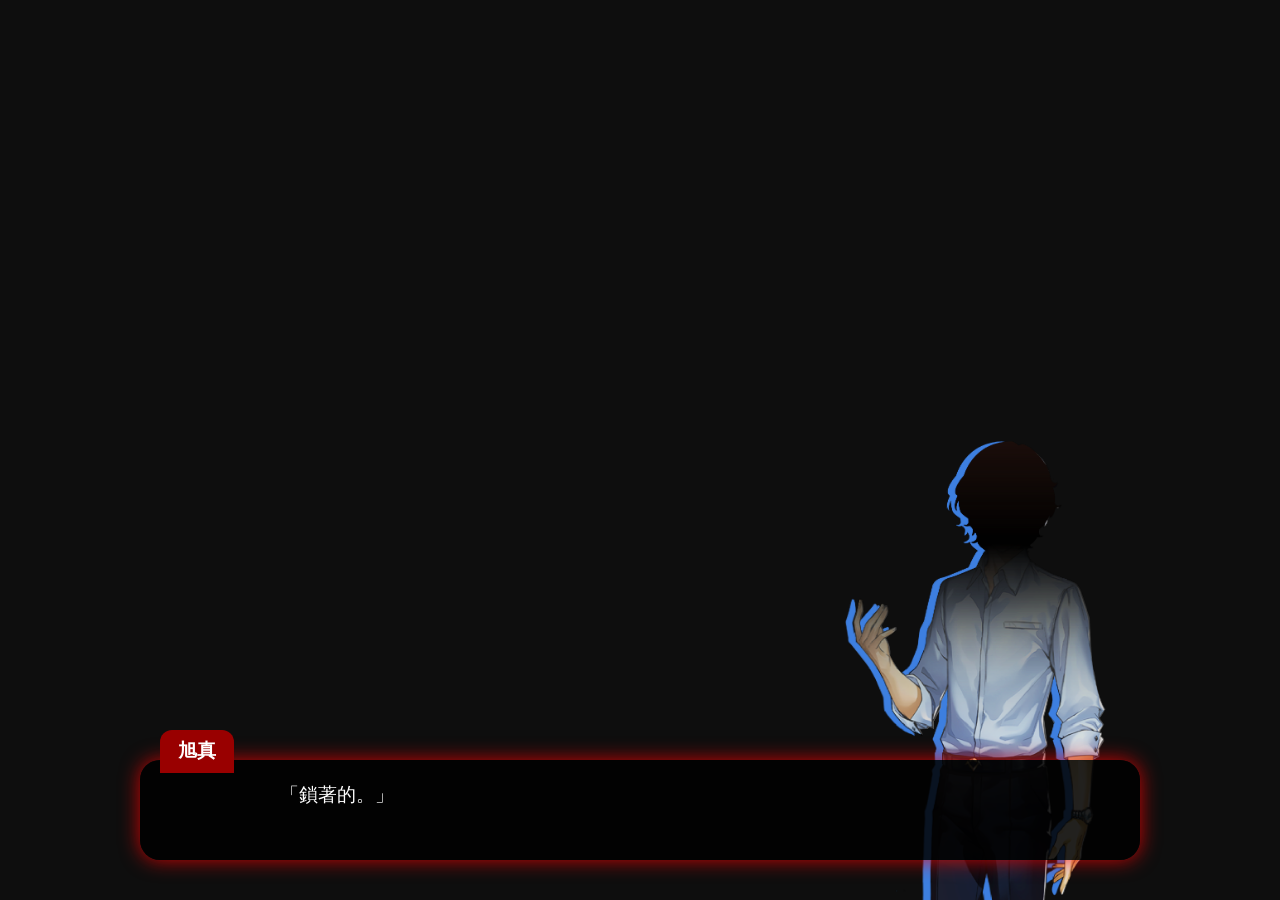
<file: eighth.html>
<!DOCTYPE html>
<html lang="zh-Hant">
<head>
  <meta charset="UTF-8">
  <meta name="viewport" content="width=device-width, initial-scale=1">
  <link rel="icon" href="images/icon.png" type="image/png">
  <title>縛與解</title>
  <link rel="stylesheet" href="styles.css">
</head>
<body>
  <audio id="bgm" src="0621.MP3" loop autoplay></audio>

  <div id="main-scene" class="hidden">
    <div class="dialogue-container">
      <!-- 角色立繪 -->
      <img id="character-img" class="character-image" src="" alt="角色立繪">

      <!-- 對話框 -->
      <div class="dialogue-box">
        <div id="character-name" class="name-tag"></div>
        <div id="dialogue-text"></div>
      </div>
    </div>
  </div>

  <script src="js/dialogues3.js"></script>
  <script src="js/script3.js"></script>
  <script>
    const bgm = document.getElementById('bgm');

// 確保背景音樂在互動後播放（因瀏覽器限制自動播放）
document.body.addEventListener('click', () => {
  if (bgm.paused) {
    bgm.play().catch(() => {}); // 捕捉錯誤避免控制台警告
  }
});
</script>

</body>
</html>
</file>
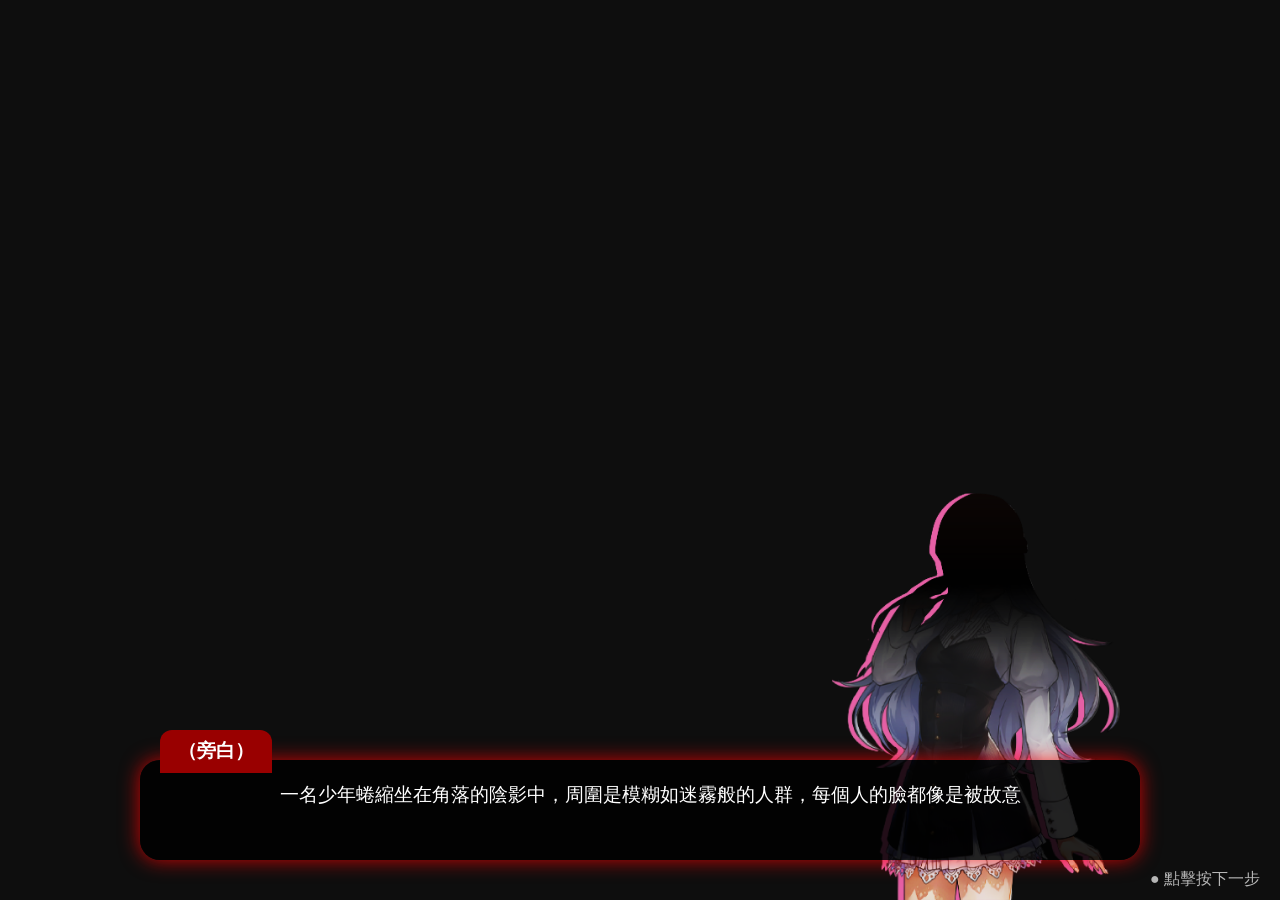
<file: fourth.html>
<!DOCTYPE html>
<html lang="zh-Hant">
<head>
  <meta charset="UTF-8">
  <meta name="viewport" content="width=device-width, initial-scale=1">
  <link rel="icon" href="images/icon.png" type="image/png">
  <title>縛與解</title>
  <link rel="stylesheet" href="styles.css">
</head>
<body>
  <audio id="bgm" src="bgm8.mp3" loop autoplay></audio>

  <div id="main-scene" class="hidden">
    <div class="dialogue-container">
      <!-- 角色立繪 -->
      <img id="character-img" class="character-image" src="" alt="角色立繪">

      <!-- 對話框 -->
      <div class="dialogue-box">
        <div id="character-name" class="name-tag"></div>
        <div id="dialogue-text"></div>
      </div>
    </div>
  </div>

  <p class="text">● 點擊按下一步</p>

  <script src="js/dialogues1.js"></script>
  <script src="js/script2.js"></script>
  <script>
    const bgm = document.getElementById('bgm');

// 確保背景音樂在互動後播放（因瀏覽器限制自動播放）
document.body.addEventListener('click', () => {
  if (bgm.paused) {
    bgm.play().catch(() => {}); // 捕捉錯誤避免控制台警告
  }
});
  </script>

</body>
</html>
</file>
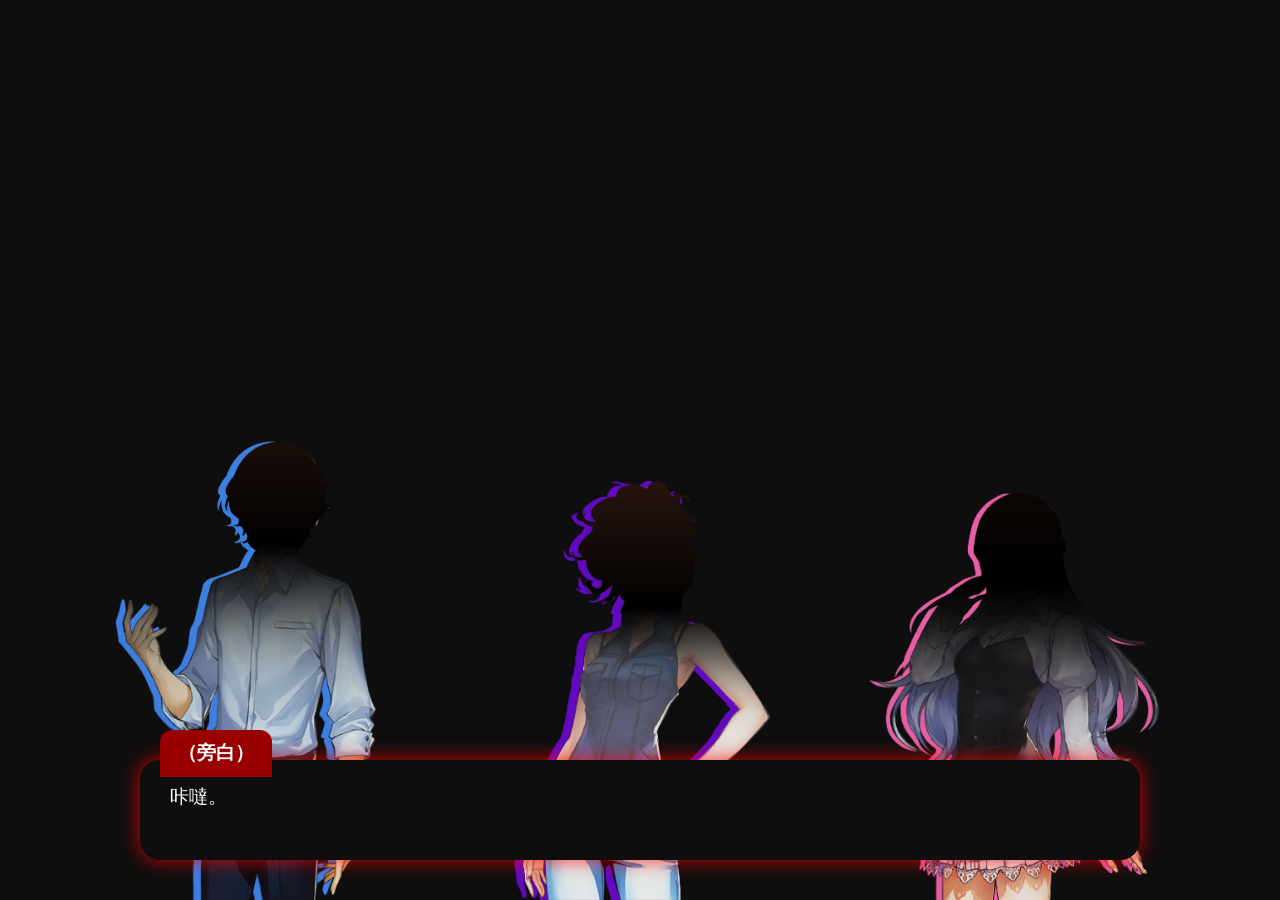
<file: nineth.html>
<!DOCTYPE html>
<html lang="zh-Hant">
<head>
  <meta charset="UTF-8" />
  <meta name="viewport" content="width=device-width, initial-scale=1" />
  <link rel="icon" href="images/icon.png" type="image/png">
  <title>縛與解</title>
  <style>
    * {
      margin: 0;
      padding: 0;
      box-sizing: border-box;
    }

    body {
      font-family: 'Microsoft JhengHei', sans-serif;
      background-color: #0e0e0e;
      color: #fff;
      height: 100vh;
      overflow: hidden;
    }

    .dialogue-container {
      position: relative;
      width: 100%;
      height: 100vh;
      display: flex;
      align-items: flex-end;
      justify-content: center;
      background-color: #0e0e0e;
      overflow: hidden;
    }

    /* 三名角色立繪 */
.character-image {
      position: absolute;
      bottom: 0;
      width: 23%;
      opacity: 0.9;
      z-index: 1;
    }

    #character1-img { left: 8%; }
    #character2-img { left: 38%; }
    #character3-img { left: 68%; }

    /* 對話框 */
    .dialogue-box {
      position: relative;
      width: 90%;
      max-width: 1000px;
      margin-bottom: 40px;
      background-color: #0e0e0e;
      border-radius: 20px;
      padding: 20px 20px 20px 30px;
      box-shadow: 0 0 20px rgba(255, 0, 0, 0.8);
      z-index: 10;
      font-size: 1.2em;
      min-height: 100px;
      line-height: 1.8;
    }

    .name-tag {
      position: absolute;
      top: -30px;
      left: 20px;
      background-color: #990000;
      padding: 6px 18px;
      border-radius: 12px 12px 0 0;
      font-weight: bold;
      color: #fff;
      font-size: 1em;
      z-index: 15;
    }
  </style>
</head>
<body>
  <audio id="bgm" src="bgm8.mp3" loop autoplay></audio>


  <div id="main-scene">
    <div class="dialogue-container">
      <!-- 三名角色立繪（永遠顯示） -->
      <img id="character1-img" class="character-image" src="images/phoniex.png">
      <img id="character2-img" class="character-image" src="images/luna.png">
      <img id="character3-img" class="character-image" src="images/froice.png">

      <!-- 對話框 -->
      <div class="dialogue-box">
        <div id="character-name" class="name-tag">（旁白）</div>
        <div id="dialogue-text"></div>
      </div>
    </div>
  </div>

  <script>
    const dialogueFlow = [
      { text: "咔噠。" },
      { text: "門鎖竟然轉動了。" },
      { text: "三人交換了一個眼神，然後小心地推門而入。" },
      { text: "室內一片昏暗，只有老舊的投影機發出細微的運轉聲。那是一台復古型號，金屬表面覆著歲月的痕跡，卻仍自動地將膠片推入片槽。" },
      { text: "銀幕閃爍著光影，畫面剛開始像是模糊的電影預告片，但不久後，影像變得清晰而真實——像是某種監視畫面。" },
      { text: "畫面緩緩浮現......" }
    ];
  </script>

 <script>
    const bgm = document.getElementById('bgm');

// 確保背景音樂在互動後播放（因瀏覽器限制自動播放）
document.body.addEventListener('click', () => {
  if (bgm.paused) {
    bgm.play().catch(() => {}); // 捕捉錯誤避免控制台警告
  }
});

    document.addEventListener("DOMContentLoaded", () => {
      const characterName = document.getElementById("character-name");
      const dialogueText = document.getElementById("dialogue-text");

      let currentIndex = 0;
      let isTyping = false;
      let typeInterval;
      let fullText = "";

      const typingAudio = new Audio("typing.mp3");
      typingAudio.loop = true;

      function showEntry(index) {
        const entry = dialogueFlow[index];
        if (!entry) return;

        fullText = entry.text;
        dialogueText.textContent = "";

        let i = 0;
        isTyping = true;

        typingAudio.currentTime = 0;
        typingAudio.play().catch(() => {});

        clearInterval(typeInterval);
        typeInterval = setInterval(() => {
          if (i < fullText.length) {
            dialogueText.textContent += fullText.charAt(i);
            i++;
          } else {
            clearInterval(typeInterval);
            typingAudio.pause();
            typingAudio.currentTime = 0;
            isTyping = false;
          }
        }, 30);
      }

      document.body.addEventListener("click", () => {
        if (isTyping) {
          clearInterval(typeInterval);
          dialogueText.textContent = fullText;
          typingAudio.pause();
          typingAudio.currentTime = 0;
          isTyping = false;
          return;
        }

        currentIndex++;
        if (currentIndex < dialogueFlow.length) {
          showEntry(currentIndex);
        } else {
          dialogueText.textContent = "(未完待續......)";
        }
      });

      showEntry(0);
    });
  </script>

</body>
</html>
</file>
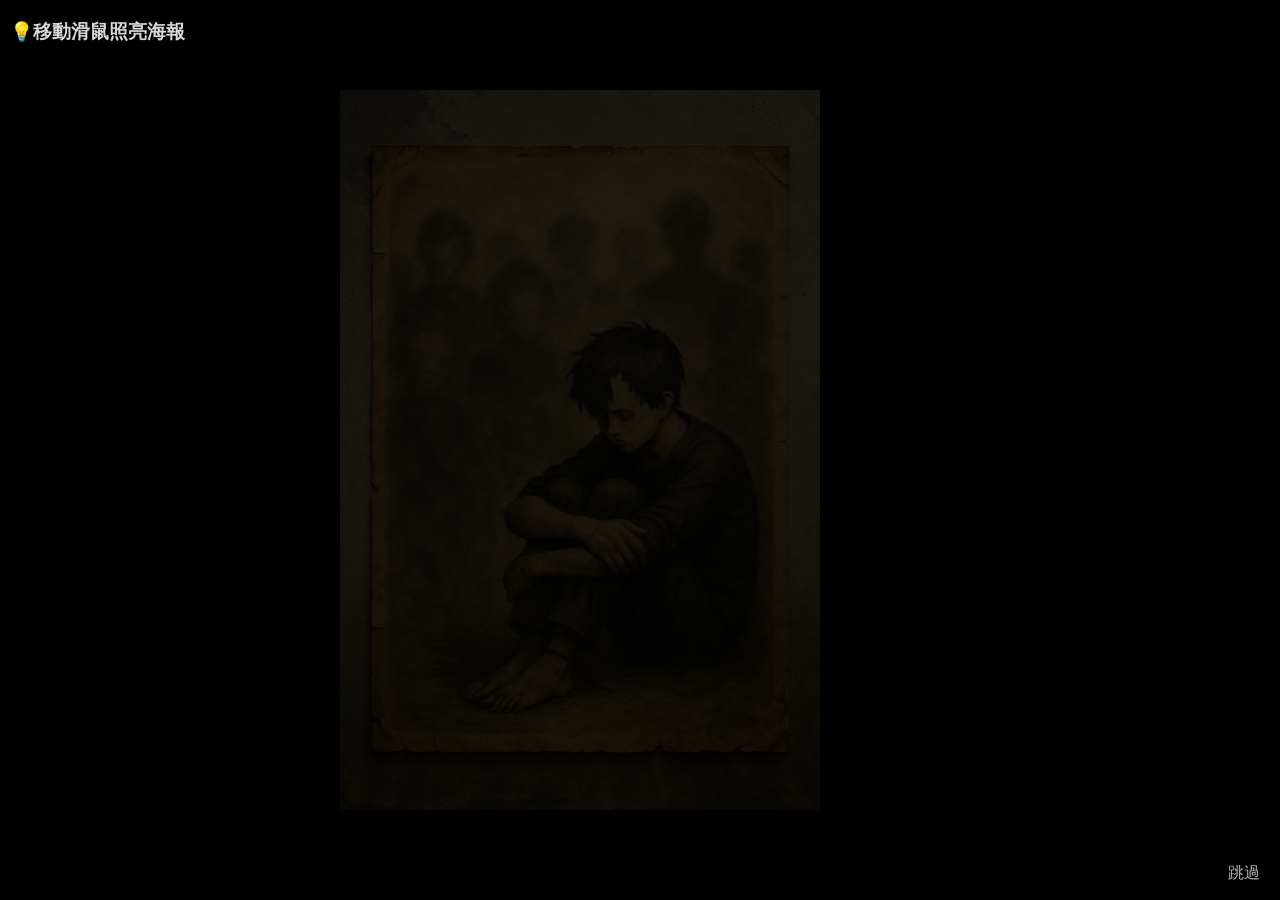
<file: post1.html>
<!DOCTYPE html>
<html lang="zh-Hant">
<head>
  <meta charset="UTF-8">
  <title>縛與解</title>
  <link rel="icon" href="images/icon.png" type="image/png">
  <style>
    html, body {
      margin: 0;
      background: black;
      height: 100%;
      overflow: hidden;
      display: flex;
      justify-content: center;
      align-items: center;
    }

    #container {
      position: relative;
      width: 600px;
      height: auto;
      max-width: 90vw;
      max-height: 90vh;
    }

    #poster {
      max-width: 80%;
      max-height: 80%;
      object-fit: contain;
      display: block;
    }

    canvas {
      position: absolute;
      top: 0;
      left: 0;
      z-index: 5;
      transition: opacity 2s ease-out;
    }

    h3 {
      color: #d8d8d8;
      position: absolute;
      top: 0px;
      left: 10px;
    }
    .text{
      color: #b6b6b6;
      position: absolute;
      bottom: 0px;
      right: 20px;
    }
  </style>
</head>
<body>

  <h3>💡移動滑鼠照亮海報</h3>

  <div id="container">
    <img id="poster" src="images/post1.png" alt="海報">
    <canvas id="mask"></canvas>
  </div>

  <a href="fourth.html"><p class="text">跳過</p></a>

  <script>
    const poster = document.getElementById('poster');
    const canvas = document.getElementById('mask');
    const ctx = canvas.getContext('2d');

    let width, height;
    let revealedPixels = 0;
    let totalPixels;
    let revealedMap;

    function initMask() {
      width = poster.clientWidth;
      height = poster.clientHeight;
      canvas.width = width;
      canvas.height = height;

      ctx.fillStyle = 'rgba(0,0,0,0.85)';
      ctx.fillRect(0, 0, width, height);

      totalPixels = width * height;
      revealedPixels = 0;
      revealedMap = new Set();
      canvas.style.opacity = 1;
    }

    function reveal(x, y) {
      const radius = 100;
      const key = `${Math.floor(x / 10)}_${Math.floor(y / 10)}`;
      if (revealedMap.has(key)) return;
      revealedMap.add(key);

      const gradient = ctx.createRadialGradient(x, y, 0, x, y, radius);
      gradient.addColorStop(0, 'rgba(0,0,0,0)');
      gradient.addColorStop(1, 'rgba(0,0,0,0.95)');
      ctx.globalCompositeOperation = 'destination-out';
      ctx.fillStyle = gradient;
      ctx.beginPath();
      ctx.arc(x, y, radius, 0, Math.PI * 2);
      ctx.fill();
      ctx.globalCompositeOperation = 'source-over';

      revealedPixels += Math.PI * radius * radius * 0.15;
      const percent = revealedPixels / totalPixels;

      if (percent >= 0.7) {
        canvas.removeEventListener('mousemove', mouseMoveHandler);
        setTimeout(() => {
            canvas.style.opacity = 0; // 使用 CSS 過渡淡出
            setTimeout(() => {
            window.location.href = "fourth.html"; // ← 自動跳轉
            }, 2000); // 等淡出動畫結束再跳轉（和 CSS 過渡時間對應）
        }, 300);
        }
    }

    function mouseMoveHandler(e) {
      const rect = canvas.getBoundingClientRect();
      const x = e.clientX - rect.left;
      const y = e.clientY - rect.top;
      reveal(x, y);
    }

    window.addEventListener('resize', initMask);
    poster.addEventListener('load', () => {
      initMask();
      canvas.addEventListener('mousemove', mouseMoveHandler);
    });
  </script>
</body>
</html>
</file>
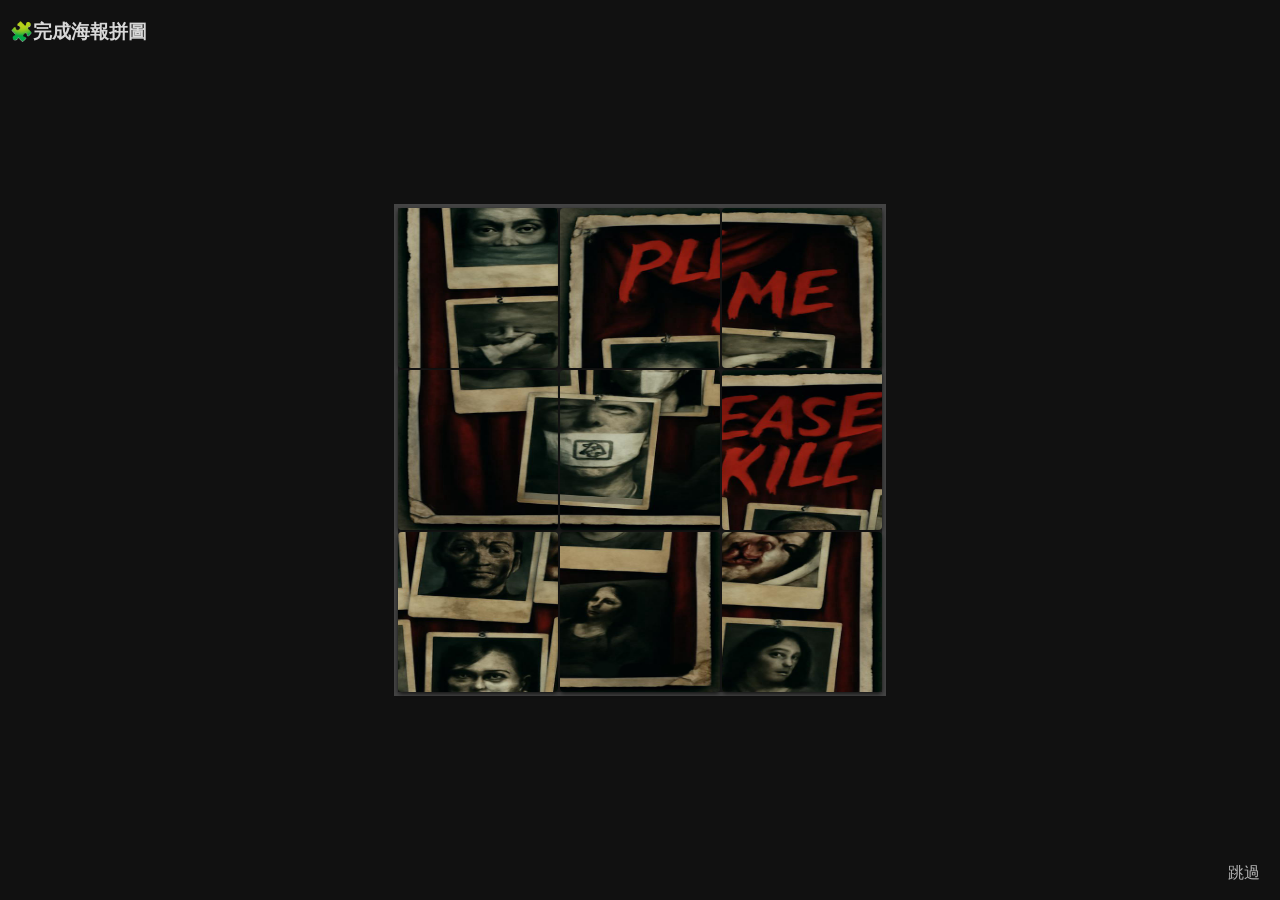
<file: post2.html>
<!DOCTYPE html>
<html lang="zh-Hant">
<head>
  <meta charset="UTF-8" />
  <title>縛與解</title>
  <link rel="icon" href="images/icon.png" type="image/png">
  <style>
    :root {
      --img-size: 480px;
      --grid: 3;
      --piece-size: calc(var(--img-size) / var(--grid));
    }

    body {
      margin: 0;
      background: #111;
      display: flex;
      justify-content: center;
      align-items: center;
      height: 100vh;
      font-family: 'Noto Sans TC', sans-serif;
    }

    #game-container {
      position: relative;
    }

    #puzzle-board {
      display: grid;
      grid-template-columns: repeat(var(--grid), var(--piece-size));
      grid-template-rows: repeat(var(--grid), var(--piece-size));
      gap: 2px;
      border: 4px solid #444;
      background-color: #222;
    }

    .puzzle-piece {
      width: var(--piece-size);
      height: var(--piece-size);
      background-image: url('images/download.png');
      background-size: var(--img-size) var(--img-size);
      border-radius: 4px;
      box-shadow: 0 2px 4px rgba(0, 0, 0, 0.7);
      cursor: grab;
      transition: transform 0.2s ease;
    }

    .puzzle-piece:hover {
      transform: scale(1.05);
      z-index: 2;
    }

    #message {
      color: #fff;
      text-align: center;
      margin-top: 20px;
      font-size: 26px;
    }

    #full-image {
      position: absolute;
      top: 0;
      left: 0;
      width: var(--img-size);
      height: var(--img-size);
      display: flex;
      justify-content: center;
      align-items: center;
      opacity: 0;
      transform: scale(0.8);
      transition: opacity 1.5s ease, transform 1.5s ease, filter 1.5s ease;
      pointer-events: none;
      filter: blur(6px);
    }

    #full-image.show-final {
      opacity: 1;
      transform: scale(1);
      filter: blur(0);
    }

    #full-image img {
      max-width: 100%;
      height: auto;
      object-fit: contain;
      border-radius: 6px;
      box-shadow: 0 0 12px rgba(255, 255, 255, 0.4);
    }

    .hidden {
      display: none;
    }
    h3 {
      color: #d8d8d8;
      position: absolute;
      top: 0px;
      left: 10px;
    }
    .text{
      color: #b6b6b6;
      position: absolute;
      bottom: 0px;
      right: 20px;
    }
  </style>
</head>
<body>
  <h3>🧩完成海報拼圖</h3>
  <div id="game-container">
    <div id="puzzle-board"></div>
    <div id="message" class="hidden">完成了！</div>
    <div id="full-image" class="hidden">
      <img src="images/download.png" alt="完整海報" />
    </div>
  </div>

  <a href="sixth.html"><p class="text">跳過</p></a>

  <script>
    const grid = 3;
    const total = grid * grid;
    const board = document.getElementById("puzzle-board");
    const message = document.getElementById("message");
    const fullImage = document.getElementById("full-image");

    let dragged = null;
    let isComplete = false;

    const positions = [...Array(total).keys()];
    shuffle(positions);

    for (let i = 0; i < total; i++) {
      const piece = document.createElement("div");
      piece.className = "puzzle-piece";
      piece.setAttribute("draggable", true);
      piece.dataset.correctIndex = i;
      piece.dataset.currentIndex = positions[i];
      updateBackground(piece, positions[i]);
      board.appendChild(piece);
    }

    function updateBackground(el, index) {
      const row = Math.floor(index / grid);
      const col = index % grid;
      el.style.backgroundPosition = `-${col * 100}% -${row * 100}%`;
    }

    board.addEventListener("dragstart", (e) => {
      if (isComplete) return;
      if (e.target.classList.contains("puzzle-piece")) {
        dragged = e.target;
      }
    });

    board.addEventListener("dragover", (e) => {
      if (!isComplete) e.preventDefault();
    });

    board.addEventListener("drop", (e) => {
      if (isComplete) return;
      if (
        dragged &&
        e.target.classList.contains("puzzle-piece") &&
        dragged !== e.target
      ) {
        const temp = dragged.dataset.currentIndex;
        dragged.dataset.currentIndex = e.target.dataset.currentIndex;
        e.target.dataset.currentIndex = temp;

        updateBackground(dragged, parseInt(dragged.dataset.currentIndex));
        updateBackground(e.target, parseInt(e.target.dataset.currentIndex));

        checkCompletion();
      }
    });

    function shuffle(arr) {
      for (let i = arr.length - 1; i > 0; i--) {
        const j = Math.floor(Math.random() * (i + 1));
        [arr[i], arr[j]] = [arr[j], arr[i]];
      }
    }

    function checkCompletion() {
      const pieces = [...board.children];
      const allCorrect = pieces.every(
        (el, idx) => parseInt(el.dataset.currentIndex) === parseInt(el.dataset.correctIndex)
      );

      if (allCorrect) {
        isComplete = true;
        message.classList.remove("hidden");
        fullImage.classList.remove("hidden");
        requestAnimationFrame(() => {
          fullImage.classList.add("show-final");
        });

        pieces.forEach(p => p.setAttribute("draggable", false));

        setTimeout(() => {
          window.location.href = "sixth.html";
        }, 3000);
      }
    }
  </script>
</body>
</html>
</file>
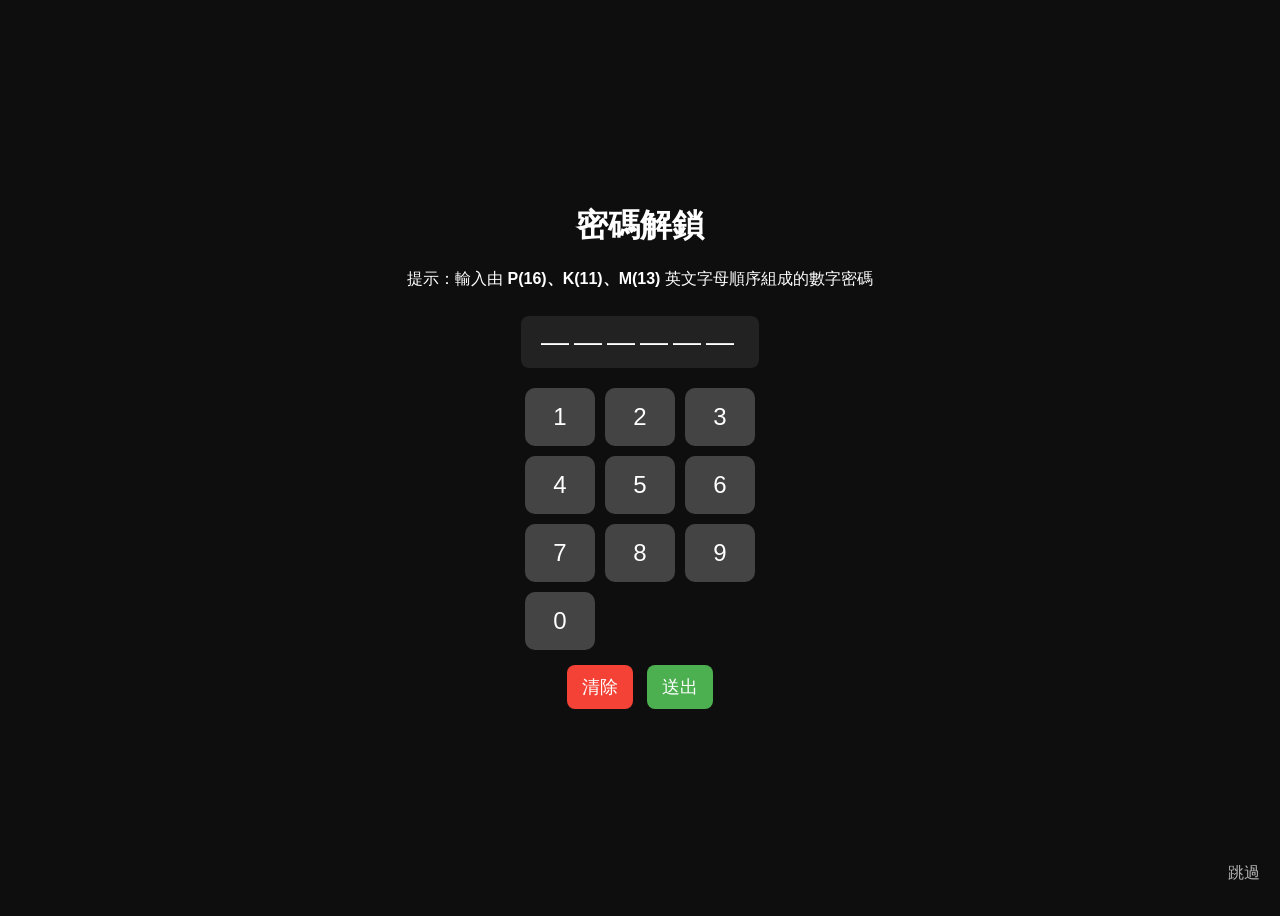
<file: post3.html>
<!DOCTYPE html>
<html lang="zh-Hant">
<head>
  <meta charset="UTF-8">
  <title>縛與解</title>
  <link rel="icon" href="images/icon.png" type="image/png">
  <style>
    body {
      font-family: 'Arial', sans-serif;
      background-color: #0e0e0e;
      color: white;
      display: flex;
      flex-direction: column;
      align-items: center;
      justify-content: center;
      height: 100vh;
      overflow: hidden;
    }

    h1 {
      margin-bottom: 5px;
    }

    .display {
      font-size: 28px;
      letter-spacing: 5px;
      background: #222;
      padding: 10px 20px;
      margin: 10px 0;
      border-radius: 8px;
      min-width: 180px;
      text-align: center;
    }

    .keypad {
      display: grid;
      grid-template-columns: repeat(3, 70px);
      gap: 10px;
      margin-top: 10px;
    }

    .keypad button {
      padding: 15px;
      font-size: 24px;
      background-color: #444;
      color: white;
      border: none;
      border-radius: 10px;
      cursor: pointer;
      transition: background-color 0.2s;
    }

    .keypad button:hover {
      background-color: #666;
    }

    .actions {
      margin-top: 10px;
    }

    .actions button {
      padding: 10px 15px;
      font-size: 18px;
      margin: 5px;
      border-radius: 8px;
      border: none;
      cursor: pointer;
    }

    .submit {
      background-color: #4caf50;
      color: white;
    }

    .clear {
      background-color: #f44336;
      color: white;
    }

    .message {
      margin-top: 20px;
      font-size: 20px;
      font-weight: bold;
    }
    .text{
      color: #b6b6b6;
      position: absolute;
      bottom: 0px;
      right: 20px;
    }
  </style>
</head>
<body>

  <h1>密碼解鎖</h1>
  <p>提示：輸入由 <strong>P(16)、K(11)、M(13)</strong> 英文字母順序組成的數字密碼</p>
  
  <div class="display" id="display">———</div>

  <div class="keypad">
    <!-- 數字按鈕 1~9 -->
    <button onclick="addDigit('1')">1</button>
    <button onclick="addDigit('2')">2</button>
    <button onclick="addDigit('3')">3</button>
    <button onclick="addDigit('4')">4</button>
    <button onclick="addDigit('5')">5</button>
    <button onclick="addDigit('6')">6</button>
    <button onclick="addDigit('7')">7</button>
    <button onclick="addDigit('8')">8</button>
    <button onclick="addDigit('9')">9</button>
    <button onclick="addDigit('0')">0</button>
  </div>

  <div class="actions">
    <button class="clear" onclick="clearInput()">清除</button>
    <button class="submit" onclick="checkPassword()">送出</button>
  </div>

  <div class="message" id="message"></div>

  <a href="nineth.html"><p class="text">跳過</p></a>

  <script>
  let input = '';
  const correctPassword = "161113";

  // 加入音效
  const successSound = new Audio('success.mp3'); // 解鎖成功音效
  const failSound = new Audio('failed.mp3');       // 解鎖失敗音效

  function addDigit(num) {
    if (input.length < 6) {
      input += num;
      updateDisplay();
    }
  }

  function updateDisplay() {
    const display = document.getElementById('display');
    display.textContent = input.padEnd(6, '—');
  }

  function clearInput() {
    input = '';
    updateDisplay();
    document.getElementById('message').textContent = '';
  }

  function checkPassword() {
    const message = document.getElementById('message');
    if (input === correctPassword) {
      message.textContent = "✅ 解鎖成功！";
      message.style.color = "lightgreen";
      successSound.play(); // 播放成功音效
      setTimeout(() => {
        window.location.href = "nineth.html";
      }, 1000);
    } else {
      message.textContent = "❌ 密碼錯誤，請再試一次。";
      message.style.color = "tomato";
      failSound.play(); // 播放失敗音效
    }
  }

  // 初始化顯示
  updateDisplay();
</script>


</body>
</html>
</file>
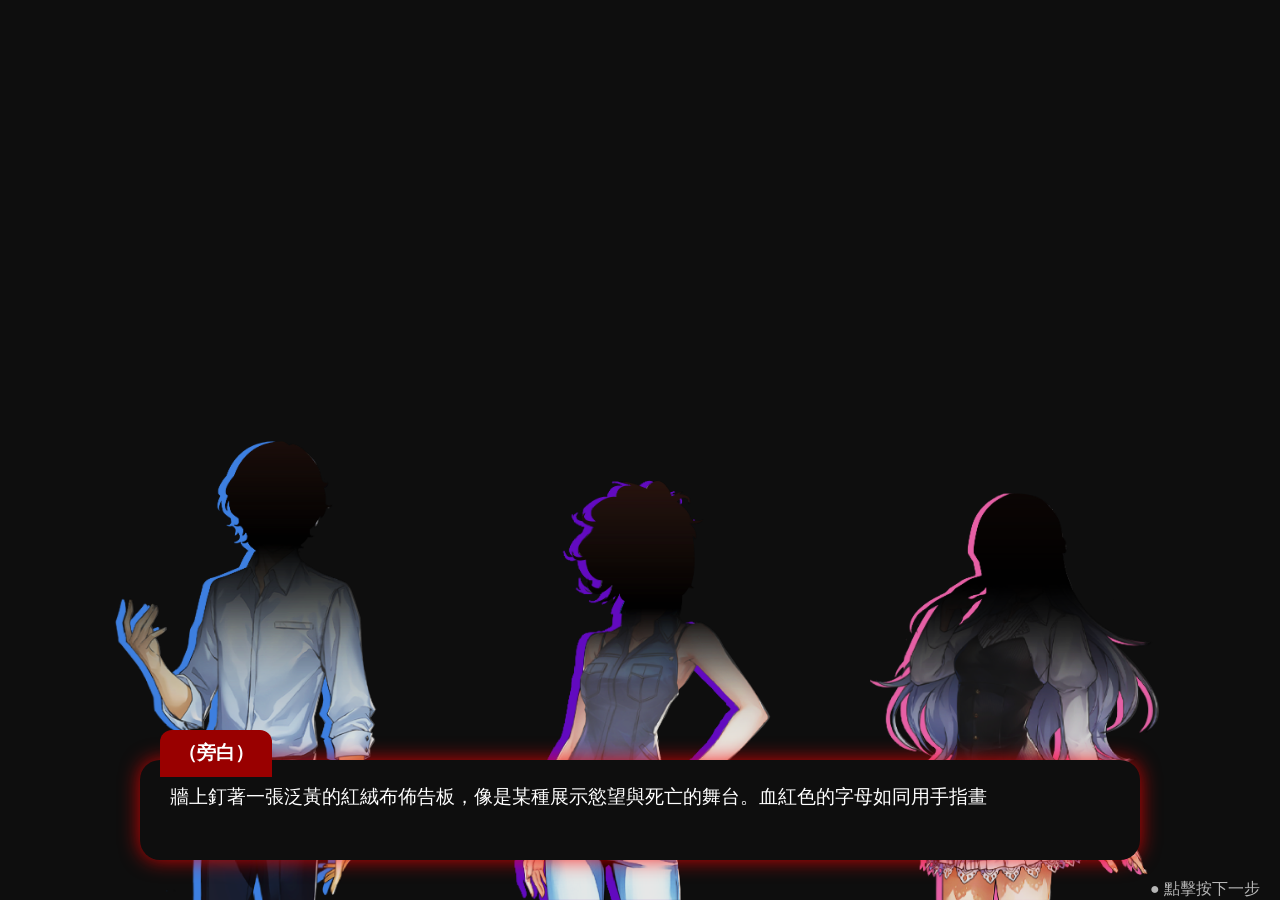
<file: sixth.html>
<!DOCTYPE html>
<html lang="zh-Hant">
<head>
  <meta charset="UTF-8" />
  <meta name="viewport" content="width=device-width, initial-scale=1" />
  <title>縛與解</title>
  <link rel="icon" href="images/icon.png" type="image/png">
  <style>
    * {
      margin: 0;
      padding: 0;
      box-sizing: border-box;
    }

    body {
      font-family: 'Microsoft JhengHei', sans-serif;
      background-color: #0e0e0e;
      color: #fff;
      height: 100vh;
      overflow: hidden;
    }

    .dialogue-container {
      position: relative;
      width: 100%;
      height: 100vh;
      display: flex;
      align-items: flex-end;
      justify-content: center;
      background-color: #0e0e0e;
      overflow: hidden;
    }

    /* 三名角色立繪 */
    .character-image {
      position: absolute;
      bottom: 0;
      width: 23%;
      opacity: 0.9;
      z-index: 1;
    }

    #character1-img { left: 8%; }
    #character2-img { left: 38%; }
    #character3-img { left: 68%; }

    /* 對話框 */
    .dialogue-box {
      position: relative;
      width: 90%;
      max-width: 1000px;
      margin-bottom: 40px;
      background-color: #0e0e0e;
      border-radius: 20px;
      padding: 20px 20px 20px 30px;
      box-shadow: 0 0 20px rgba(255, 0, 0, 0.8);
      z-index: 10;
      font-size: 1.2em;
      min-height: 100px;
      line-height: 1.8;
    }

    .name-tag {
      position: absolute;
      top: -30px;
      left: 20px;
      background-color: #990000;
      padding: 6px 18px;
      border-radius: 12px 12px 0 0;
      font-weight: bold;
      color: #fff;
      font-size: 1em;
      z-index: 15;
    }
    .text{
      color: #b6b6b6;
      position: absolute;
      bottom: 0px;
      right: 20px;
    }
  </style>
</head>
<body>
  <audio id="bgm" src="bgm5.mp3" loop autoplay></audio>

  <div id="main-scene">
    <div class="dialogue-container">
      <!-- 三名角色立繪（永遠顯示） -->
      <img id="character1-img" class="character-image" src="images/phoniex.png">
      <img id="character2-img" class="character-image" src="images/luna.png">
      <img id="character3-img" class="character-image" src="images/froice.png">

      <!-- 對話框 -->
      <div class="dialogue-box">
        <div id="character-name" class="name-tag">（旁白）</div>
        <div id="dialogue-text"></div>
      </div>
    </div>
  </div>

  <p class="text">● 點擊按下一步</p>

  <script>
    const dialogueFlow = [
      { text: "牆上釘著一張泛黃的紅絨布佈告板，像是某種展示慾望與死亡的舞台。血紅色的字母如同用手指畫上的鮮血，斜斜地劃過上方：" },
      { text: "《Please Kill Me》" },
      { text: "不是哀求，也不是命令。那是某種臨界瘋狂下的呢喃，是人類在極限痛苦中最後一絲清醒留下的遺言。布告板上掛著八張照片，全是拍立得風格，紙邊已經翹起發皺。" },
      { text: "每一張照片中的人，表情都不一樣，但都共同擁有一種令人不寒而慄的神情——痛苦、恐懼、或是早已超越恐懼的絕望。" },
      { text: "第一張照片中的女人，雙眼怒睜，嘴被厚布緊緊綁住，像是正無聲尖叫。" },
      { text: "第二張男子面容削瘦，皮膚乾裂如土，嘴角拉出不自然的弧線，仿佛死亡已在他身上停留太久。" },
      { text: "第三張最為可怕，那是一張被毀容的臉，血肉模糊，連眼睛都幾乎看不清是否還睜著。" },
      { text: "第四張則是某人將槍抵住自己的頭，拍攝者似乎特意捕捉下這臨界的一瞬。" },
      { text: "其他幾張照片中，有人嘴巴被封死，有人低頭無語，有人盯著鏡頭不說話卻像在對你說：「你不會懂的，我只想死。」" },
      { text: "最後一張照片異常醒目——那人的嘴上貼著一張白膠帶，畫著放射性危險符號。這不是普通的監禁，這是某種超出常理的實驗或控制。" },
    ];
  </script>

  <script>
    const bgm = document.getElementById('bgm');

// 確保背景音樂在互動後播放（因瀏覽器限制自動播放）
document.body.addEventListener('click', () => {
  if (bgm.paused) {
    bgm.play().catch(() => {}); // 捕捉錯誤避免控制台警告
  }
});

    document.addEventListener("DOMContentLoaded", () => {
      const characterName = document.getElementById("character-name");
      const dialogueText = document.getElementById("dialogue-text");

      let currentIndex = 0;
      let isTyping = false;
      let typeInterval;
      let fullText = "";

      const typingAudio = new Audio("typing.mp3");
      typingAudio.loop = true;

      function showEntry(index) {
        const entry = dialogueFlow[index];
        if (!entry) return;

        fullText = entry.text;
        dialogueText.textContent = "";

        let i = 0;
        isTyping = true;

        typingAudio.currentTime = 0;
        typingAudio.play().catch(() => {});

        clearInterval(typeInterval);
        typeInterval = setInterval(() => {
          if (i < fullText.length) {
            dialogueText.textContent += fullText.charAt(i);
            i++;
          } else {
            clearInterval(typeInterval);
            typingAudio.pause();
            typingAudio.currentTime = 0;
            isTyping = false;
          }
        }, 30);
      }

      document.body.addEventListener("click", () => {
        if (isTyping) {
          clearInterval(typeInterval);
          dialogueText.textContent = fullText;
          typingAudio.pause();
          typingAudio.currentTime = 0;
          isTyping = false;
          return;
        }

        currentIndex++;
        if (currentIndex < dialogueFlow.length) {
          showEntry(currentIndex);
        } else {
          window.location.href = "seventh.html";
        }
      });

      showEntry(0);
    });
  </script>

</body>
</html>
</file>
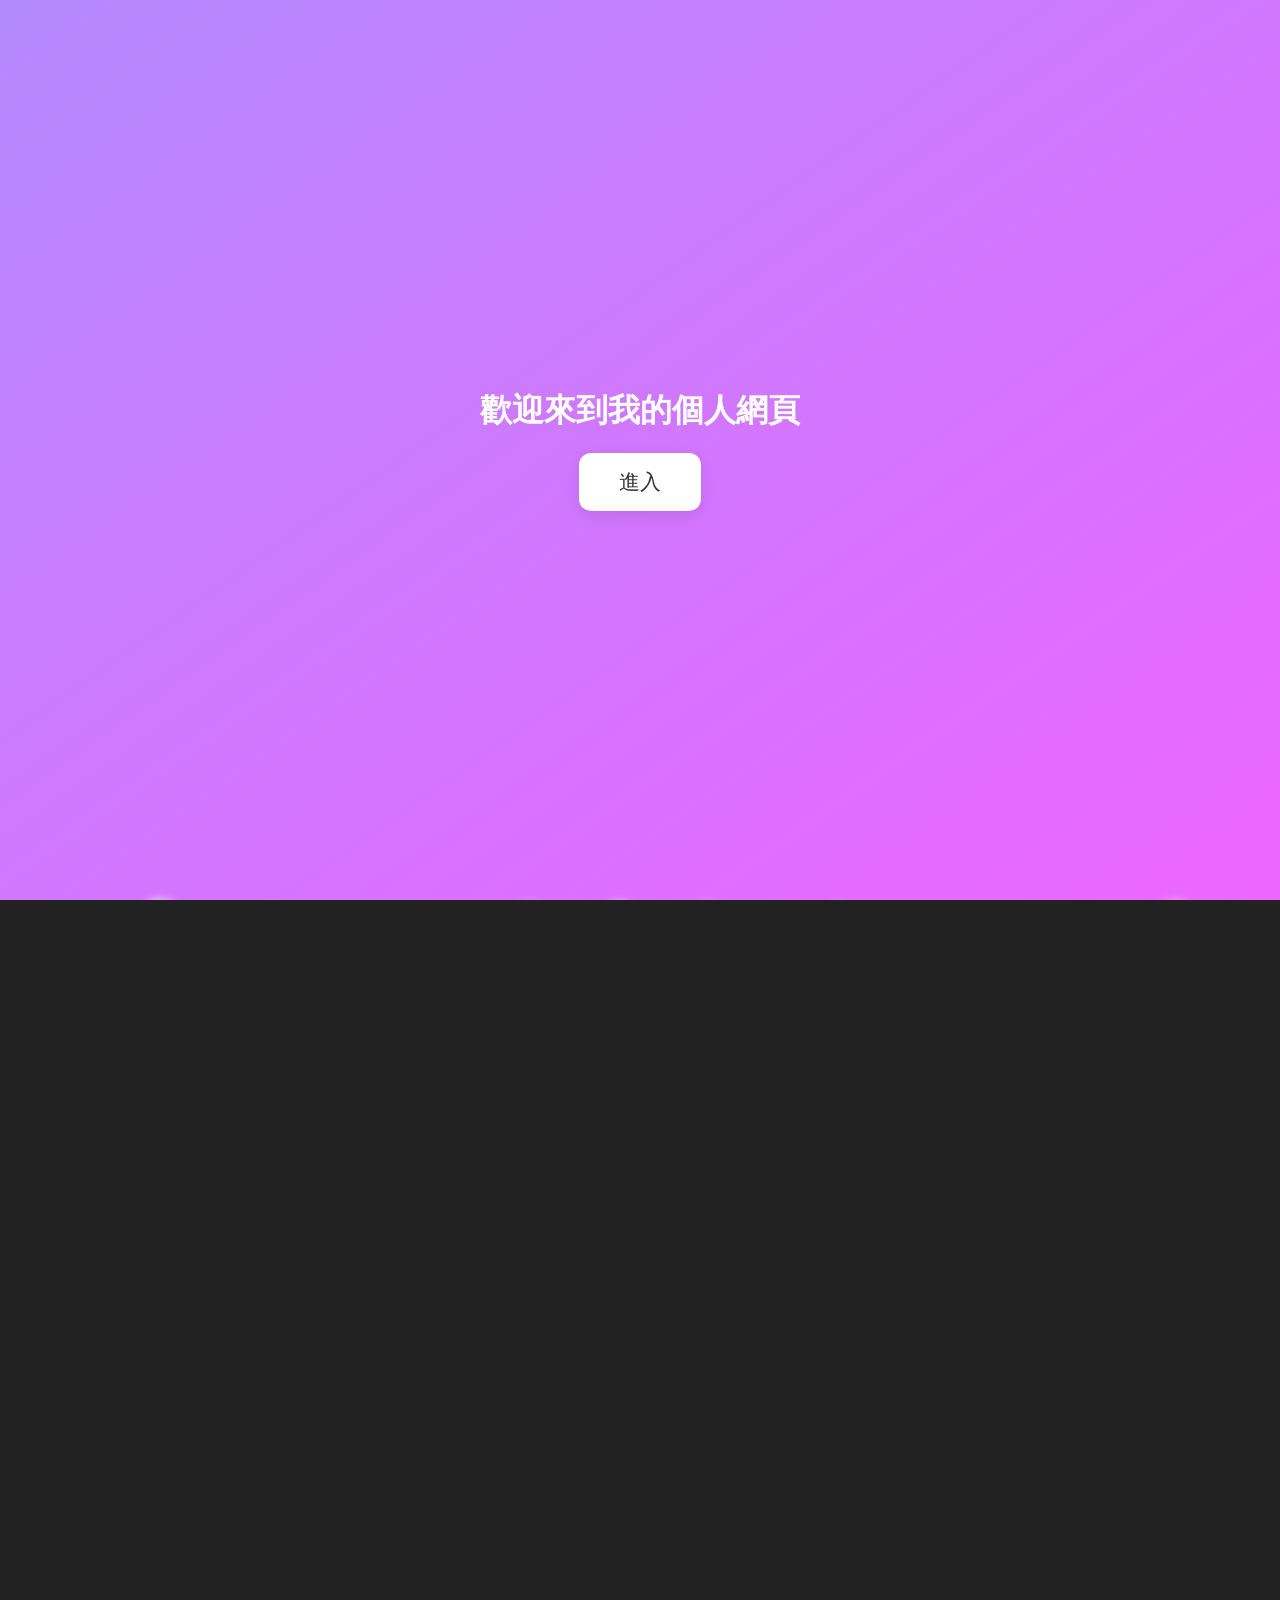
<file: test.html>
<!DOCTYPE html>
<html lang="zh-Hant">
<head>
  <meta charset="UTF-8" />
  <meta name="viewport" content="width=device-width, initial-scale=1" />
  <title>我的自我介紹</title>
  <style>
    * {
      margin: 0;
      padding: 0;
      box-sizing: border-box;
    }

    body, html {
      height: 100%;
      font-family: 'Segoe UI', sans-serif;
      overflow: hidden;
      background: #222;
      color: white;
    }

    /* ===== 封面 ===== */
    .cover-page {
      position: absolute;
      top: 0;
      left: 0;
      width: 100%;
      height: 100vh;
      background: linear-gradient(to bottom right, #b489fe, #ed66ff);
      display: flex;
      justify-content: center;
      align-items: center;
      flex-direction: column;
      transition: transform 1s ease, opacity 1s ease;
      z-index: 10;
    }

    /* 封面隱藏時往上移且透明 */
    .cover-page.hide {
      transform: translateY(-120vh);
      opacity: 0;
      pointer-events: none;
    }

    /* 氣泡容器 */
    .bubble-container {
      position: absolute;
      width: 100%;
      height: 100%;
      pointer-events: none;
      overflow: hidden;
      z-index: 0;
    }

    /* 氣泡樣式 */
    .bubble {
      position: absolute;
      bottom: -40px;
      border-radius: 50%;
      background: rgba(255, 255, 255, 0.4);
      box-shadow: 0 0 10px rgba(255, 255, 255, 0.6);
      animation-name: bubbleRise;
      animation-timing-function: linear;
      animation-iteration-count: infinite;
      opacity: 0.7;
      pointer-events: auto;
      filter: drop-shadow(0 0 2px rgba(255,255,255,0.4));
      transition: transform 0.3s ease, opacity 0.3s ease;
      cursor: pointer;
    }

    @keyframes bubbleRise {
      0% {
        transform: translateX(0) translateY(0) scale(1);
        opacity: 0;
      }
      10% {
        opacity: 0.7;
      }
      100% {
        transform: translateX(30px) translateY(-120vh) scale(1.3);
        opacity: 0;
      }
    }

    /* 標題與按鈕置中層級 */
    .cover-page h1,
    .enter-btn {
      position: relative;
      z-index: 1;
      color: white;
      user-select: none;
    }

    /* 每個字母漂浮 */
    .floating-letter {
      display: inline-block;
      animation-name: floatLetter;
      animation-iteration-count: infinite;
      animation-timing-function: ease-in-out;
      will-change: transform;
    }

    @keyframes floatLetter {
      0%   { transform: translate(0px, 0px) rotate(0deg); }
      25%  { transform: translate(-2px, -10px) rotate(-5deg); }
      50%  { transform: translate(4px, 5px) rotate(6deg); }
      75%  { transform: translate(-3px, -7px) rotate(-4deg); }
      100% { transform: translate(0px, 0px) rotate(0deg); }
    }

    /* 按鈕樣式與hover動畫 */
    .enter-btn {
      margin-top: 20px;
      padding: 15px 40px;
      font-size: 1.3rem;
      background-color: white;
      color: #333;
      border: none;
      border-radius: 12px;
      cursor: pointer;
      transition: transform 0.3s ease, background-color 0.3s ease, color 0.3s ease;
      box-shadow: 0 5px 15px rgba(0, 0, 0, 0.1);
      user-select: none;
    }

    .enter-btn:hover {
      transform: scale(1.15);
      background-color: #d558f7;
      color: white;
      box-shadow: 0 8px 25px rgba(213, 85, 242, 0.7);
    }

    /* ===== 主頁面 ===== */
    .main-page {
      position: absolute;
      top: 100vh;
      left: 0;
      width: 100%;
      height: 100vh;
      background-color: #f4f4f4;
      color: #333;
      padding: 40px;
      transition: transform 1s ease, opacity 1s ease;
      opacity: 0;
      transform: translateY(20px);
      z-index: 5;
      overflow-y: auto;
      font-family: 'Segoe UI', sans-serif;
    }

    .main-page.show {
      top: 0;
      opacity: 1;
      transform: translateY(0);
    }

    .main-content {
      max-width: 800px;
      margin: auto;
      animation: fadeInUp 1s ease forwards;
    }

    .main-content h2 {
      font-size: 2.5rem;
      margin-bottom: 20px;
      color: #5a2a82;
    }

    .main-content p {
      font-size: 1.2rem;
      line-height: 1.8;
    }

    @keyframes fadeInUp {
      0% {
        opacity: 0;
        transform: translateY(30px);
      }
      100% {
        opacity: 1;
        transform: translateY(0);
      }
    }
  </style>
</head>
<body>
  <!-- 封面 -->
  <div class="cover-page" id="coverPage">
    <div class="bubble-container" id="bubbleContainer"></div>
    <h1 id="floatingTitle">歡迎來到我的個人網頁</h1>
    <button class="enter-btn" onclick="enterSite()">進入</button>
  </div>

  <!-- 主頁面 -->
  <div class="main-page" id="mainPage">
    <div class="main-content">
      <h2>關於我</h2>
      <p>
        嗨！我是某某某，目前就讀於智慧商務系，喜歡學習前端開發、UX設計與資料分析。
        <br /><br />
        我的興趣包括：音樂、繪圖、追劇、寫程式！希望未來能成為一名兼具創意與技術的全方位人才。
      </p>
    </div>
  </div>

  <script>
    // 拆字並讓每個字母漂浮（附上隨機延遲和持續時間）
    window.addEventListener("DOMContentLoaded", () => {
      const title = document.getElementById("floatingTitle");
      const text = title.innerText;
      title.innerText = "";

      text.split("").forEach(char => {
        const span = document.createElement("span");
        span.textContent = char;
        span.classList.add("floating-letter");

        // 隨機動畫延遲與持續時間
        const delay = (Math.random() * 2).toFixed(2); // 0~2秒
        const duration = (3 + Math.random() * 3).toFixed(2); // 3~6秒
        span.style.animationDelay = `${delay}s`;
        span.style.animationDuration = `${duration}s`;

        title.appendChild(span);
      });
    });

    // 氣泡生成與互動
    const bubbleContainer = document.getElementById('bubbleContainer');
    const bubbleCount = 25;

    for (let i = 0; i < bubbleCount; i++) {
      const bubble = document.createElement('div');
      bubble.classList.add('bubble');

      // 隨機位置、大小、動畫時間、動畫延遲
      bubble.style.left = `${Math.random() * 100}%`;
      const size = 10 + Math.random() * 30;
      bubble.style.width = `${size}px`;
      bubble.style.height = `${size}px`;
      bubble.style.animationDuration = `${5 + Math.random() * 7}s`;
      bubble.style.animationDelay = `${Math.random() * 10}s`;

      // 按住停動畫
      bubble.addEventListener('mousedown', () => {
        bubble.style.animationPlayState = 'paused';
      });
      bubble.addEventListener('mouseup', () => {
        bubble.style.animationPlayState = 'running';
      });

      // 點擊氣泡破裂（縮放+消失）
      bubble.addEventListener('click', () => {
        bubble.style.transform = 'scale(0)';
        bubble.style.opacity = '0';
        setTimeout(() => bubble.remove(), 300);
      });

      bubbleContainer.appendChild(bubble);
    }

    // 進入主頁面動畫
    function enterSite() {
      const cover = document.getElementById("coverPage");
      const main = document.getElementById("mainPage");

      cover.classList.add("hide");

      setTimeout(() => {
        main.classList.add("show");
      }, 900);
    }
  </script>
</body>
</html>
</file>
<file: styles.css>
/* 全域基本樣式 */
* {
  margin: 0;
  padding: 0;
  box-sizing: border-box;
}

body {
  font-family: 'Microsoft JhengHei', sans-serif;
  background-color: #0e0e0e;
  color: #fff;
  height: 100vh;
  overflow: hidden;
}

/* 首頁畫面 */
#enter-screen {
  position: fixed;
  top: 0;
  left: 0;
  width: 100vw;
  height: 100vh;
  background: radial-gradient(circle, #0e0e0e 0%, #0e0e0e 100%);
  display: flex;
  flex-direction: column;
  justify-content: center;
  align-items: center;
  z-index: 100;
}

#enter-screen h1 {
  font-size: 3em;
  margin-bottom: 30px;
  color: #e0e0e0;
}

#enter-btn {
  padding: 15px 40px;
  font-size: 1.2em;
  background-color: #550000;
  color: #fff;
  border: none;
  border-radius: 10px;
  box-shadow: 0 0 15px rgba(255, 0, 0, 0.6);
  cursor: pointer;
  transition: all 0.3s ease;
}

#enter-btn:hover {
  background-color: #770000;
  box-shadow: 0 0 25px rgba(255, 0, 0, 0.8);
}

/* 劇情場景區塊 */
.dialogue-container {
  position: relative;
  width: 100%;
  height: 100vh;
  display: flex;
  align-items: flex-end;
  justify-content: center;
  background-color: #0e0e0e;
  overflow: hidden;
}

/* 角色立繪 */
.character-image {
  position: absolute;
  left: 65%;
  bottom: 0;
  width: 23%;
  opacity: 0.9;
  z-index: 0;
}

/* 對話框 */
.dialogue-box {
  position: relative;
  width: 90%;
  max-width: 1000px;
  margin-bottom: 40px;
  background-color: rgba(0, 0, 0, 0.85);
  border-radius: 20px;
  padding: 20px 20px 20px 140px;
  box-shadow: 0 0 20px rgba(255, 0, 0, 0.8);
  z-index: 10;
  font-size: 1.2em;
  min-height: 100px;
  line-height: 1.6;
}

/* 名字標籤 */
.name-tag {
  position: absolute;
  top: -30px;
  left: 20px;
  background-color: #990000;
  padding: 6px 18px;
  border-radius: 12px 12px 0 0;
  font-weight: bold;
  color: #fff;
  font-size: 1em;
  z-index: 15;
}

.hidden {
  display: none !important;
}
.narration-container {
  position: absolute;
  top: 10%;
  left: 10%;
  right: 10%;
  color: #fff;
  font-size: 20px;
  line-height: 1.8;
  max-height: 80vh;
  background: rgba(0, 0, 0, 0.6);
  padding: 20px 30px;
  border-radius: 12px;
  z-index: 20;
  cursor: pointer;
  transition: opacity 0.5s;
}

.narration-text {
  white-space: pre-line;
}
.narrative {
  opacity: 0;
  transform: translateY(30px);
  animation: fadeInUp 1s ease-out forwards;
}
.narrative:nth-of-type(2) { animation-delay: 0.5s; }
.narrative:nth-of-type(3) { animation-delay: 1.5s; }
.narrative:nth-of-type(4) { animation-delay: 2.5s; }
.narrative:nth-of-type(5) { animation-delay: 3.5s; }
.narrative:nth-of-type(6) { animation-delay: 4.5s; }

#start-dialogue-btn {
  margin-top: 40px;
  padding: 15px 30px;
  background-color: #770000;
  color: white;
  font-size: 1.1em;
  border: none;
  border-radius: 8px;
  cursor: pointer;
  box-shadow: 0 0 12px rgba(255, 0, 0, 0.4);
  animation: fadeIn 1s ease-out forwards;
  animation-delay: 6.5s;
  opacity: 0;
}


.narration-text:nth-child(1) { animation-delay: 0.5s; }
.narration-text:nth-child(2) { animation-delay: 2s; }
.narration-text:nth-child(3) { animation-delay: 3.5s; }
.narration-text:nth-child(4) { animation-delay: 5s; }
.narration-text:nth-child(5) { animation-delay: 6.5s; }

@keyframes fadeUp {
  to {
    opacity: 1;
    transform: translateY(0);
  }
}

@keyframes fadeIn {
  from { opacity: 0; }
  to { opacity: 1; }
}
.text{
  color: #b6b6b6;
  position: absolute;
  bottom: 10px;
  right: 20px;
}
@keyframes talkMove {
  0%, 100% {
    transform: translateY(0);
  }
  50% {
    transform: translateY(-5px);
  }
}

.talking {
  animation: talkMove 0.4s ease-in-out infinite;
}
</file>
